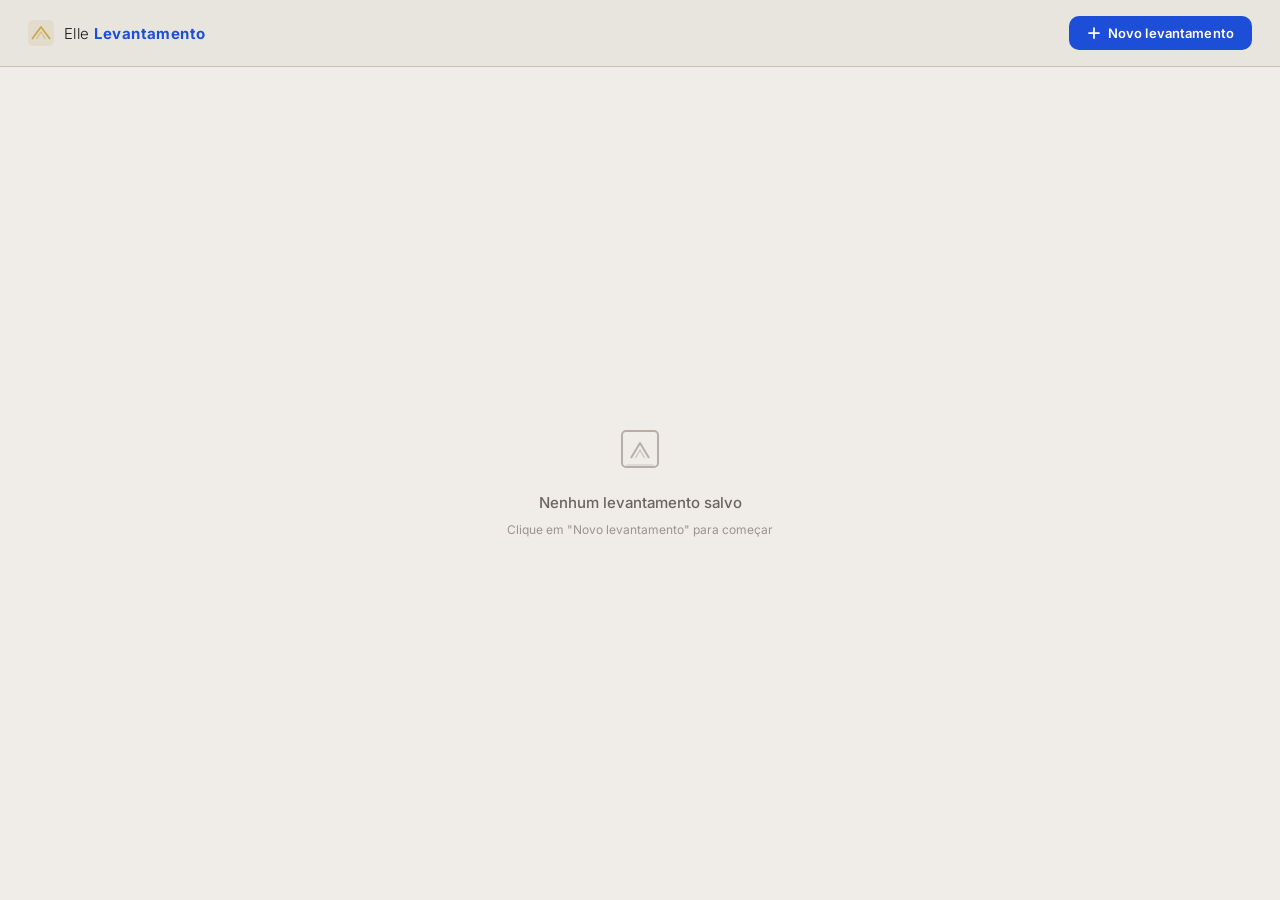
<file: index.html>
<!DOCTYPE html>
<html lang="pt-BR">
<head>
  <meta charset="UTF-8">
  <meta name="viewport" content="width=device-width, initial-scale=1.0, maximum-scale=1.0, user-scalable=no">
  <meta name="mobile-web-app-capable" content="yes">
  <meta name="apple-mobile-web-app-capable" content="yes">
  <meta name="apple-mobile-web-app-status-bar-style" content="black-translucent">
  <title>Elle Levantamento</title>
  <link rel="preconnect" href="https://fonts.googleapis.com">
  <link rel="preconnect" href="https://fonts.gstatic.com" crossorigin>
  <link rel="stylesheet" href="https://fonts.googleapis.com/css2?family=Inter:wght@300;400;500;600;700&display=swap">
  <link rel="manifest" href="/elle-levantamento/manifest.json">
  <meta name="theme-color" content="#1a1814">
  <link rel="stylesheet" href="css/app.css">
  <script>
    if ('serviceWorker' in navigator) {
      navigator.serviceWorker.register('/elle-levantamento/sw.js', { scope: '/elle-levantamento/' })
        .then(() => console.log('[SW] registrado'))
        .catch(e => console.warn('[SW] falhou:', e));
    }
  </script>
</head>
<body>
  <div id="app"></div>
  <div id="modal-root"></div>
  <div id="toast-root"></div>

  <!-- Hidden file input for photos -->
  <input type="file" id="photo-input" accept="image/*" capture="environment" style="display:none">

  <script src="js/data.js"></script>
  <script src="js/dxf-writer.js"></script>
  <script src="js/canvas-editor.js"></script>
  <script src="js/dashboard.js"></script>
  <script src="js/app.js"></script>
  <script src="js/photo-annotator.js"></script>
  <script src="js/pdf-report.js"></script>
</body>
</html>
</file>
<file: css/app.css>
/* ═══════════════════════════════════════════
   Elle Levantamento — Design System
   Tema Claro: Papel Vegetal
   Otimizado para tablet Android, campo, sol
   ═══════════════════════════════════════════ */

/* ── Tokens ── */
:root {
  --bg:           #F0EDE8;
  --surface:      #E8E4DE;
  --surface-2:    #DDD8D2;
  --surface-3:    #D0C9C1;
  --accent:       #1D4ED8;
  --accent-dim:   rgba(29, 78, 216, 0.10);
  --accent-glow:  rgba(29, 78, 216, 0.05);
  --text:         #1C1917;
  --text-muted:   #6B6460;
  --text-faint:   #9B948C;
  --border:       #C8C2BA;
  --border-soft:  #DDD8D2;
  --red:          #DC2626;
  --green:        #16A34A;
  --blue:         #0284C7;
  --radius-sm:    6px;
  --radius-md:    10px;
  --radius-lg:    14px;
  --shadow-sm:    0 1px 3px rgba(0,0,0,0.10);
  --shadow-md:    0 4px 16px rgba(0,0,0,0.12);
  --shadow-lg:    0 8px 32px rgba(0,0,0,0.18);
  --font:         'Inter', -apple-system, BlinkMacSystemFont, sans-serif;
  --transition:   0.15s ease;
}

/* ── Reset ── */
*, *::before, *::after { box-sizing: border-box; margin: 0; padding: 0; }

html, body {
  height: 100%;
  overflow: hidden;
  font-family: var(--font);
  background: var(--bg);
  color: var(--text);
  -webkit-font-smoothing: antialiased;
  -moz-osx-font-smoothing: grayscale;
  touch-action: none;
  user-select: none;
  -webkit-user-select: none;
}

#app { height: 100vh; overflow: hidden; }

button { font-family: var(--font); }
strong { font-weight: 600; }

/* ── Scrollbar ── */
::-webkit-scrollbar { width: 6px; height: 6px; }
::-webkit-scrollbar-track { background: transparent; }
::-webkit-scrollbar-thumb { background: var(--surface-2); border-radius: 3px; }
* { scrollbar-width: thin; scrollbar-color: var(--surface-2) transparent; }

/* ══════════════════════════════════════════
   DASHBOARD
══════════════════════════════════════════ */

.dashboard {
  display: flex;
  flex-direction: column;
  height: 100vh;
  overflow: hidden;
}

.dash-header {
  display: flex;
  align-items: center;
  justify-content: space-between;
  padding: 16px 28px;
  border-bottom: 1px solid var(--border);
  background: var(--surface);
  flex-shrink: 0;
  gap: 16px;
}

.dash-logo {
  display: flex;
  align-items: center;
  gap: 10px;
}

.dash-logo-text {
  font-size: 15px;
  font-weight: 300;
  color: var(--text);
  letter-spacing: 0.03em;
}

.dash-logo-text strong {
  font-weight: 700;
  color: var(--accent);
}

.dash-main {
  flex: 1;
  overflow-y: auto;
  padding: 28px;
}

/* ── Project Grid ── */
.proj-grid {
  display: grid;
  grid-template-columns: repeat(auto-fill, minmax(280px, 1fr));
  gap: 14px;
  max-width: 1200px;
}

/* ── Project Card ── */
.proj-card {
  background: var(--surface);
  border: 1px solid var(--border);
  border-radius: var(--radius-lg);
  overflow: hidden;
  transition: border-color var(--transition), box-shadow var(--transition), transform var(--transition);
}

.proj-card:hover {
  border-color: var(--surface-3);
  box-shadow: var(--shadow-md);
  transform: translateY(-1px);
}

.proj-card-thumb {
  height: 148px;
  background: var(--bg);
  position: relative;
  overflow: hidden;
  cursor: pointer;
}

.proj-thumb-placeholder {
  width: 100%;
  height: 100%;
  position: relative;
  display: flex;
  align-items: center;
  justify-content: center;
}

.proj-thumb-initials {
  position: absolute;
  font-size: 32px;
  font-weight: 700;
  color: var(--surface-3);
  letter-spacing: 0.08em;
  user-select: none;
}

.proj-card-body { padding: 14px 16px 16px; }

.proj-card-name {
  font-size: 14px;
  font-weight: 600;
  color: var(--text);
  margin-bottom: 3px;
  white-space: nowrap;
  overflow: hidden;
  text-overflow: ellipsis;
}

.proj-card-client {
  font-size: 11px;
  color: var(--accent);
  margin-bottom: 2px;
  white-space: nowrap;
  overflow: hidden;
  text-overflow: ellipsis;
  font-weight: 500;
}

.proj-card-address {
  font-size: 11px;
  color: var(--text-muted);
  margin-bottom: 12px;
  white-space: nowrap;
  overflow: hidden;
  text-overflow: ellipsis;
}

.proj-card-meta {
  display: flex;
  justify-content: space-between;
  align-items: center;
  font-size: 10px;
  color: var(--text-faint);
  margin-bottom: 12px;
  text-transform: uppercase;
  letter-spacing: 0.08em;
}

.proj-card-actions {
  display: flex;
  gap: 6px;
}

/* ── Empty State ── */
.empty-state {
  display: flex;
  flex-direction: column;
  align-items: center;
  justify-content: center;
  min-height: calc(100vh - 130px);
  text-align: center;
  gap: 10px;
}

.empty-icon { opacity: 0.35; margin-bottom: 4px; }
.empty-title { font-size: 15px; font-weight: 500; color: var(--text-muted); }
.empty-sub { font-size: 12px; color: var(--text-faint); }

/* ══════════════════════════════════════════
   BUTTONS
══════════════════════════════════════════ */

.btn-primary {
  display: inline-flex;
  align-items: center;
  gap: 7px;
  padding: 9px 18px;
  background: var(--accent);
  color: #FFFFFF;
  font-size: 13px;
  font-weight: 600;
  border: none;
  border-radius: var(--radius-md);
  cursor: pointer;
  transition: opacity var(--transition), transform var(--transition);
  letter-spacing: 0.01em;
  white-space: nowrap;
}
.btn-primary:hover { opacity: 0.88; }
.btn-primary:active { transform: scale(0.97); }

.btn-ghost {
  display: inline-flex;
  align-items: center;
  gap: 6px;
  padding: 8px 14px;
  background: transparent;
  color: var(--text-muted);
  font-size: 13px;
  font-weight: 500;
  border: 1px solid var(--border);
  border-radius: var(--radius-md);
  cursor: pointer;
  transition: color var(--transition), border-color var(--transition), background var(--transition);
  white-space: nowrap;
}
.btn-ghost:hover {
  color: var(--text);
  border-color: var(--surface-3);
  background: var(--surface-2);
}

.btn-card-primary {
  flex: 1;
  padding: 7px 0;
  background: var(--accent-dim);
  color: var(--accent);
  font-size: 12px;
  font-weight: 600;
  border: 1px solid rgba(29, 78, 216, 0.18);
  border-radius: var(--radius-sm);
  cursor: pointer;
  transition: background var(--transition);
}
.btn-card-primary:hover { background: rgba(29, 78, 216, 0.16); }

.btn-card-icon {
  display: inline-flex;
  align-items: center;
  gap: 4px;
  padding: 7px 11px;
  background: var(--surface-2);
  color: var(--text-muted);
  font-size: 11px;
  font-weight: 500;
  border: 1px solid var(--border);
  border-radius: var(--radius-sm);
  cursor: pointer;
  transition: color var(--transition), background var(--transition), border-color var(--transition);
}
.btn-card-icon:hover { color: var(--text); background: var(--surface-3); }

.btn-card-icon.btn-danger:hover {
  color: var(--red);
  border-color: rgba(192, 80, 80, 0.35);
  background: rgba(192, 80, 80, 0.1);
}

.btn-danger-solid {
  padding: 8px 18px;
  background: rgba(220, 38, 38, 0.08);
  color: #DC2626;
  font-size: 13px;
  font-weight: 600;
  border: 1px solid rgba(220, 38, 38, 0.25);
  border-radius: var(--radius-md);
  cursor: pointer;
  transition: background var(--transition);
}
.btn-danger-solid:hover { background: rgba(220, 38, 38, 0.15); }

/* ══════════════════════════════════════════
   MODAL
══════════════════════════════════════════ */

.modal-backdrop {
  position: fixed;
  inset: 0;
  background: rgba(0, 0, 0, 0.72);
  display: flex;
  align-items: center;
  justify-content: center;
  z-index: 1000;
  opacity: 0;
  transition: opacity 0.2s;
  padding: 20px;
}
.modal-backdrop.visible { opacity: 1; }

.modal-box {
  background: var(--surface);
  border: 1px solid var(--border);
  border-radius: var(--radius-lg);
  width: 100%;
  max-width: 480px;
  padding: 26px;
  box-shadow: var(--shadow-lg);
  transform: translateY(10px);
  transition: transform 0.2s;
  max-height: calc(100vh - 40px);
  overflow-y: auto;
}
.modal-backdrop.visible .modal-box { transform: translateY(0); }

.modal-header {
  display: flex;
  align-items: center;
  justify-content: space-between;
  margin-bottom: 22px;
}

.modal-title { font-size: 17px; font-weight: 600; color: var(--text); }

.modal-close {
  width: 30px; height: 30px;
  display: flex; align-items: center; justify-content: center;
  background: transparent;
  border: none; border-radius: var(--radius-sm);
  color: var(--text-muted);
  cursor: pointer;
  transition: color var(--transition), background var(--transition);
}
.modal-close:hover { color: var(--text); background: var(--surface-2); }

.modal-body { margin-bottom: 22px; }

.confirm-text { font-size: 14px; color: var(--text); margin-bottom: 8px; line-height: 1.5; }
.confirm-sub { font-size: 12px; color: var(--text-muted); line-height: 1.5; }

.modal-footer { display: flex; justify-content: flex-end; gap: 8px; padding-top: 4px; }

/* ── Form ── */
.modal-form { display: flex; flex-direction: column; }
.form-group { margin-bottom: 16px; }

.form-label {
  display: block;
  font-size: 10px;
  font-weight: 600;
  color: var(--text-muted);
  text-transform: uppercase;
  letter-spacing: 0.12em;
  margin-bottom: 7px;
}
.required { color: var(--accent); }

.form-input {
  width: 100%;
  padding: 10px 13px;
  background: var(--bg);
  border: 1px solid var(--border);
  border-radius: var(--radius-md);
  color: var(--text);
  font-size: 14px;
  font-family: var(--font);
  outline: none;
  transition: border-color var(--transition);
  -webkit-user-select: text;
  user-select: text;
}
.form-input::placeholder { color: var(--text-faint); }
.form-input:focus { border-color: var(--accent); }

/* ══════════════════════════════════════════
   TOAST
══════════════════════════════════════════ */

#toast-root {
  position: fixed;
  bottom: 20px;
  right: 20px;
  z-index: 2000;
  display: flex;
  flex-direction: column;
  gap: 7px;
  pointer-events: none;
}

.toast {
  padding: 11px 16px;
  background: var(--surface-2);
  border: 1px solid var(--border);
  border-radius: var(--radius-md);
  font-size: 12px;
  color: var(--text);
  box-shadow: var(--shadow-md);
  opacity: 0;
  transform: translateX(10px);
  transition: opacity 0.2s, transform 0.2s;
  max-width: 280px;
}
.toast.visible { opacity: 1; transform: translateX(0); }
.toast-success { border-color: rgba(90, 154, 112, 0.45); color: #8DBA9F; }
.toast-error   { border-color: rgba(192, 80, 80, 0.45); color: #E08888; }
.toast-info    { border-color: var(--border); }

/* ══════════════════════════════════════════
   CANVAS EDITOR
══════════════════════════════════════════ */

.canvas-editor {
  display: flex;
  flex-direction: column;
  height: 100vh;
  overflow: hidden;
}

/* ── Editor Header ── */
.editor-header {
  display: flex;
  align-items: center;
  gap: 12px;
  padding: 10px 16px;
  background: var(--surface);
  border-bottom: 1px solid var(--border);
  flex-shrink: 0;
}

.editor-project-info { flex: 1; min-width: 0; }

.editor-project-name {
  font-size: 14px;
  font-weight: 600;
  white-space: nowrap;
  overflow: hidden;
  text-overflow: ellipsis;
}

.editor-project-sub {
  font-size: 10px;
  color: var(--text-muted);
  margin-top: 1px;
}

/* ── Toolbar ── */
.editor-toolbar {
  display: flex;
  align-items: center;
  gap: 2px;
  padding: 6px 10px;
  background: var(--surface);
  border-bottom: 1px solid var(--border);
  flex-shrink: 0;
  overflow-x: auto;
}

.tool-group {
  display: flex;
  align-items: center;
  gap: 2px;
}

.tool-btn {
  display: flex;
  flex-direction: column;
  align-items: center;
  gap: 3px;
  padding: 10px 13px;
  background: transparent;
  border: 1px solid transparent;
  border-radius: var(--radius-sm);
  color: var(--text-muted);
  font-size: 10px;
  font-weight: 600;
  text-transform: uppercase;
  letter-spacing: 0.07em;
  cursor: pointer;
  transition: color var(--transition), background var(--transition), border-color var(--transition);
  min-width: 54px;
  min-height: 44px;
  white-space: nowrap;
  touch-action: manipulation;
  -webkit-tap-highlight-color: transparent;
}
.tool-btn:hover { color: var(--text); background: var(--surface-2); }
.tool-btn.active {
  color: var(--accent);
  background: var(--accent-dim);
  border-color: rgba(29, 78, 216, 0.22);
}

.tool-sep {
  width: 1px;
  height: 28px;
  background: var(--border);
  margin: 0 4px;
  flex-shrink: 0;
}

/* ── Editor Body ── */
.editor-body {
  flex: 1;
  position: relative;
  overflow: hidden;
}

#main-canvas {
  position: absolute;
  inset: 0;
  display: block;
  touch-action: none;
}

/* ── Properties Sidebar ── */
.editor-sidebar {
  position: absolute;
  right: 0;
  top: 0;
  bottom: 0;
  width: 240px;
  background: var(--surface);
  border-left: 1px solid var(--border);
  overflow-y: auto;
  padding: 14px;
  z-index: 10;
  display: flex;
  flex-direction: column;
  gap: 12px;
}

.sidebar-section-title {
  font-size: 9px;
  font-weight: 700;
  color: var(--text-faint);
  text-transform: uppercase;
  letter-spacing: 0.14em;
  margin-bottom: 8px;
}

.prop-row {
  display: flex;
  flex-direction: column;
  gap: 5px;
  margin-bottom: 12px;
}

.prop-label {
  font-size: 10px;
  font-weight: 600;
  color: var(--text-muted);
  text-transform: uppercase;
  letter-spacing: 0.09em;
}

.prop-input {
  padding: 7px 10px;
  background: var(--bg);
  border: 1px solid var(--border);
  border-radius: var(--radius-sm);
  color: var(--text);
  font-size: 12px;
  font-family: var(--font);
  outline: none;
  width: 100%;
  transition: border-color var(--transition);
  -webkit-user-select: text;
  user-select: text;
}
.prop-input:focus { border-color: var(--accent); }

/* ── Hud / Overlays ── */
.hud-scale {
  position: absolute;
  bottom: 14px;
  left: 14px;
  background: rgba(240, 237, 232, 0.92);
  border: 1px solid var(--border);
  border-radius: var(--radius-sm);
  padding: 4px 10px;
  font-size: 10px;
  color: var(--text-muted);
  pointer-events: none;
  backdrop-filter: blur(4px);
  z-index: 5;
}

.hud-coords {
  position: absolute;
  bottom: 14px;
  left: 120px;
  background: rgba(240, 237, 232, 0.92);
  border: 1px solid var(--border);
  border-radius: var(--radius-sm);
  padding: 4px 10px;
  font-size: 10px;
  color: var(--text-muted);
  pointer-events: none;
  backdrop-filter: blur(4px);
  z-index: 5;
  font-variant-numeric: tabular-nums;
}

.hud-hint {
  position: absolute;
  top: 8px;
  left: 50%;
  transform: translateX(-50%);
  background: rgba(28, 25, 23, 0.85);
  border: 1px solid rgba(28,25,23,0.1);
  border-radius: 20px;
  padding: 5px 14px;
  font-size: 11px;
  color: #F5F2EE;
  pointer-events: none;
  backdrop-filter: blur(4px);
  z-index: 5;
  white-space: nowrap;
}

.hud-btn-group {
  position: absolute;
  bottom: 14px;
  right: 254px;
  display: flex;
  gap: 8px;
  z-index: 5;
}

.hud-nav-btn {
  width: 46px;
  height: 46px;
  display: flex;
  align-items: center;
  justify-content: center;
  background: rgba(240, 237, 232, 0.94);
  border: 1px solid var(--border);
  border-radius: var(--radius-sm);
  color: var(--text);
  font-size: 24px;
  font-weight: 400;
  line-height: 1;
  cursor: pointer;
  backdrop-filter: blur(4px);
  touch-action: manipulation;
  -webkit-tap-highlight-color: transparent;
  transition: background var(--transition), border-color var(--transition);
}
.hud-nav-btn:hover { background: var(--surface-2); }
.hud-nav-btn:active { background: var(--accent-dim); border-color: rgba(29, 78, 216, 0.35); }

/* ── Teclado numérico ── */
.numpad { width: 280px; max-width: 86vw; }
.numpad-title {
  font-size: 14px;
  font-weight: 600;
  color: var(--text);
  margin-bottom: 4px;
}
.numpad-hint {
  font-size: 11px;
  color: var(--text-muted);
  margin-bottom: 12px;
}
.numpad-display {
  display: flex;
  align-items: baseline;
  justify-content: flex-end;
  gap: 6px;
  background: var(--surface-2);
  border: 1px solid var(--border);
  border-radius: var(--radius-sm);
  padding: 12px 16px;
  margin-bottom: 12px;
  min-height: 30px;
}
.numpad-display #np-val {
  font-size: 28px;
  font-weight: 600;
  color: var(--accent);
  font-variant-numeric: tabular-nums;
}
.numpad-unit { font-size: 14px; color: var(--text-muted); }
.numpad-grid {
  display: grid;
  grid-template-columns: repeat(3, 1fr);
  gap: 8px;
}
.np-key {
  height: 56px;
  font-size: 22px;
  font-weight: 500;
  color: var(--text);
  background: var(--surface-2);
  border: 1px solid var(--border);
  border-radius: var(--radius-sm);
  cursor: pointer;
  touch-action: manipulation;
  -webkit-tap-highlight-color: transparent;
  transition: background var(--transition);
}
.np-key:active { background: var(--accent-dim); border-color: rgba(29, 78, 216, 0.35); }
.np-back { color: var(--text-muted); font-size: 20px; }
.numpad-actions {
  display: flex;
  gap: 8px;
  margin-top: 12px;
}
.numpad-actions button { flex: 1; justify-content: center; }

/* ── Formulário de abertura (porta/janela) ── */
.op-input-wrap { position: relative; display: flex; align-items: center; }
.op-num { padding-right: 38px; }
.op-input-wrap .op-unit {
  position: absolute;
  right: 12px;
  font-size: 12px;
  color: var(--text-muted);
  pointer-events: none;
}
.op-seg {
  display: flex;
  gap: 6px;
}
.op-seg button {
  flex: 1;
  padding: 9px 6px;
  font-size: 12px;
  font-weight: 500;
  color: var(--text-muted);
  background: var(--surface-2);
  border: 1px solid var(--border);
  border-radius: var(--radius-sm);
  cursor: pointer;
  touch-action: manipulation;
  -webkit-tap-highlight-color: transparent;
}
.op-seg button.active {
  color: var(--accent);
  background: var(--accent-dim);
  border-color: rgba(29, 78, 216, 0.35);
}

.op-flip {
  width: 100%;
  margin: -6px 0 4px;
  padding: 8px;
  font-size: 11px;
  color: var(--text-muted);
  background: transparent;
  border: 1px dashed var(--border);
  border-radius: var(--radius-sm);
  cursor: pointer;
  touch-action: manipulation;
}
.op-flip:active { background: var(--surface-2); }

/* Valor sugerido no teclado (some ao 1º toque) */
.np-suggest { opacity: 0.45; }
.np-clear { color: var(--text-muted); }

/* ── Ações flutuantes do desenho de parede ── */
.wall-actions {
  position: absolute;
  bottom: 60px;
  left: 14px;
  display: flex;
  gap: 8px;
  z-index: 6;
}
.wall-act-btn {
  padding: 12px 16px;
  font-size: 13px;
  font-weight: 600;
  color: var(--text);
  background: rgba(240, 237, 232, 0.96);
  border: 1px solid var(--border);
  border-radius: var(--radius-sm);
  cursor: pointer;
  backdrop-filter: blur(4px);
  touch-action: manipulation;
  -webkit-tap-highlight-color: transparent;
}
.wall-act-done {
  color: #FFFFFF;
  background: var(--accent);
  border-color: var(--accent);
}

/* ── Save indicator ── */
.save-indicator {
  display: flex;
  align-items: center;
  gap: 5px;
  font-size: 10px;
  color: var(--text-faint);
  white-space: nowrap;
}

.save-dot {
  width: 6px;
  height: 6px;
  border-radius: 50%;
  background: var(--green);
  transition: background 0.3s;
}
.save-dot.error {
  background: var(--red);
  animation: blink 0.6s ease infinite;
}
.save-dot.saving {
  background: var(--accent);
  animation: blink 0.9s ease infinite;
}

@keyframes blink {
  0%, 100% { opacity: 1; }
  50% { opacity: 0.2; }
}

/* ── Install type grid ── */
.install-grid {
  display: grid;
  grid-template-columns: 1fr 1fr;
  gap: 6px;
  margin-bottom: 14px;
}

.install-btn {
  padding: 9px 10px;
  background: var(--bg);
  border: 1px solid var(--border);
  border-radius: var(--radius-sm);
  color: var(--text-muted);
  font-size: 11px;
  font-family: var(--font);
  cursor: pointer;
  text-align: left;
  transition: color var(--transition), border-color var(--transition), background var(--transition);
  line-height: 1.3;
}
.install-btn:hover {
  color: var(--text);
  border-color: var(--surface-3);
  background: var(--surface-2);
}
.install-btn.electric:hover { border-color: rgba(217,119,6,0.4); color: #D97706; }
.install-btn.hydro:hover { border-color: rgba(2,132,199,0.4); color: var(--blue); }

/* ── Section label in modal ── */
.modal-section {
  font-size: 9px;
  font-weight: 700;
  color: var(--text-faint);
  text-transform: uppercase;
  letter-spacing: 0.14em;
  margin-bottom: 8px;
  margin-top: 6px;
}

/* ── Keyboard shortcut badge ── */
kbd {
  display: inline-block;
  padding: 2px 5px;
  background: var(--surface-2);
  border: 1px solid var(--border);
  border-radius: 4px;
  font-size: 9px;
  font-family: monospace;
  color: var(--text-muted);
}

/* ══════════════════════════════════════════
   ANIMATIONS
══════════════════════════════════════════ */

@keyframes fadeIn {
  from { opacity: 0; transform: translateY(4px); }
  to   { opacity: 1; transform: translateY(0); }
}

.proj-card {
  animation: fadeIn 0.2s ease both;
}
.proj-card:nth-child(1) { animation-delay: 0ms; }
.proj-card:nth-child(2) { animation-delay: 40ms; }
.proj-card:nth-child(3) { animation-delay: 80ms; }
.proj-card:nth-child(4) { animation-delay: 120ms; }
.proj-card:nth-child(5) { animation-delay: 160ms; }
.proj-card:nth-child(6) { animation-delay: 200ms; }

/* ══════════════════════════════════════════
   RESPONSIVE — Tablet landscape minimum
══════════════════════════════════════════ */

@media (max-width: 768px) {
  .editor-sidebar {
    width: 200px;
  }
  .hud-btn-group {
    right: 214px;
  }
  .proj-grid {
    grid-template-columns: repeat(auto-fill, minmax(240px, 1fr));
  }
}

/* ══════════════════════════════════════════
   PHOTO ANNOTATOR (Módulo 3)
══════════════════════════════════════════ */

.photo-annotator {
  display: flex;
  flex-direction: column;
  height: 100vh;
  overflow: hidden;
}

.pa-body {
  flex: 1;
  position: relative;
  overflow: hidden;
  background: #E8E4DE;
}

#pa-canvas {
  position: absolute;
  inset: 0;
  display: block;
  touch-action: none;
}

/* ══════════════════════════════════════════
   BACKGROUND IMAGE OPACITY SLIDER
══════════════════════════════════════════ */

.bg-opacity-row {
  display: flex;
  align-items: center;
  gap: 6px;
  padding: 4px 8px;
  background: var(--surface-2);
  border-radius: var(--radius-sm);
  border: 1px solid var(--border);
}

.bg-opacity-row label {
  font-size: 9px;
  font-weight: 700;
  color: var(--text-faint);
  text-transform: uppercase;
  letter-spacing: 0.1em;
  white-space: nowrap;
}

.bg-opacity-row input[type="range"] {
  width: 80px;
  accent-color: var(--accent);
}

/* Portrait warning overlay */
.portrait-warning {
  display: none;
  position: fixed;
  inset: 0;
  background: var(--bg);
  z-index: 9999;
  flex-direction: column;
  align-items: center;
  justify-content: center;
  gap: 16px;
  text-align: center;
  padding: 40px;
}

@media (orientation: portrait) and (max-height: 600px) {
  .portrait-warning { display: flex; }
}

/* ══════════════════════════════════════════
   PAINEL LATERAL — Porta / Janela
   Desliza pela direita sem cobrir o canvas,
   deixando a prévia ao vivo e o ponto verde visíveis.
══════════════════════════════════════════ */

.opening-panel {
  position: fixed;
  top: 0;
  right: 0;
  bottom: 0;
  width: 320px;
  max-width: 90vw;
  background: var(--surface);
  border-left: 1px solid var(--border);
  box-shadow: -6px 0 24px rgba(0,0,0,0.12);
  display: flex;
  flex-direction: column;
  z-index: 400;                /* acima de qualquer elemento do editor */
  touch-action: manipulation;  /* resposta imediata sem delay de 300ms */
  pointer-events: all;
  transform: translateX(100%);
  transition: transform 0.22s cubic-bezier(0.16, 1, 0.3, 1);
  overflow-y: auto;
  -webkit-overflow-scrolling: touch;
}

.opening-panel.visible {
  transform: translateX(0);
}

.opening-panel .op-header {
  display: flex;
  align-items: center;
  justify-content: space-between;
  padding: 16px 18px 14px;
  border-bottom: 1px solid var(--border);
  flex-shrink: 0;
}

.opening-panel .op-title {
  font-size: 16px;
  font-weight: 700;
  color: var(--text);
}

.opening-panel .op-close {
  width: 36px; height: 36px;
  display: flex; align-items: center; justify-content: center;
  background: transparent;
  border: none; border-radius: var(--radius-sm);
  color: var(--text-muted); cursor: pointer;
  transition: background var(--transition);
}
.opening-panel .op-close:hover { background: var(--surface-2); }

.opening-panel .op-ref-hint {
  display: flex;
  align-items: center;
  gap: 7px;
  padding: 10px 18px;
  font-size: 11px;
  color: var(--text-muted);
  background: rgba(90,154,112,0.07);
  border-bottom: 1px solid var(--border);
  flex-shrink: 0;
}

.opening-panel .op-ref-dot {
  width: 9px; height: 9px;
  border-radius: 50%;
  background: #5A9A70;
  flex-shrink: 0;
}

.opening-panel .op-body {
  flex: 1;
  padding: 16px 18px;
  overflow-y: auto;
}

.opening-panel .op-footer {
  display: flex;
  gap: 8px;
  padding: 14px 18px;
  border-top: 1px solid var(--border);
  flex-shrink: 0;
}
</file>
